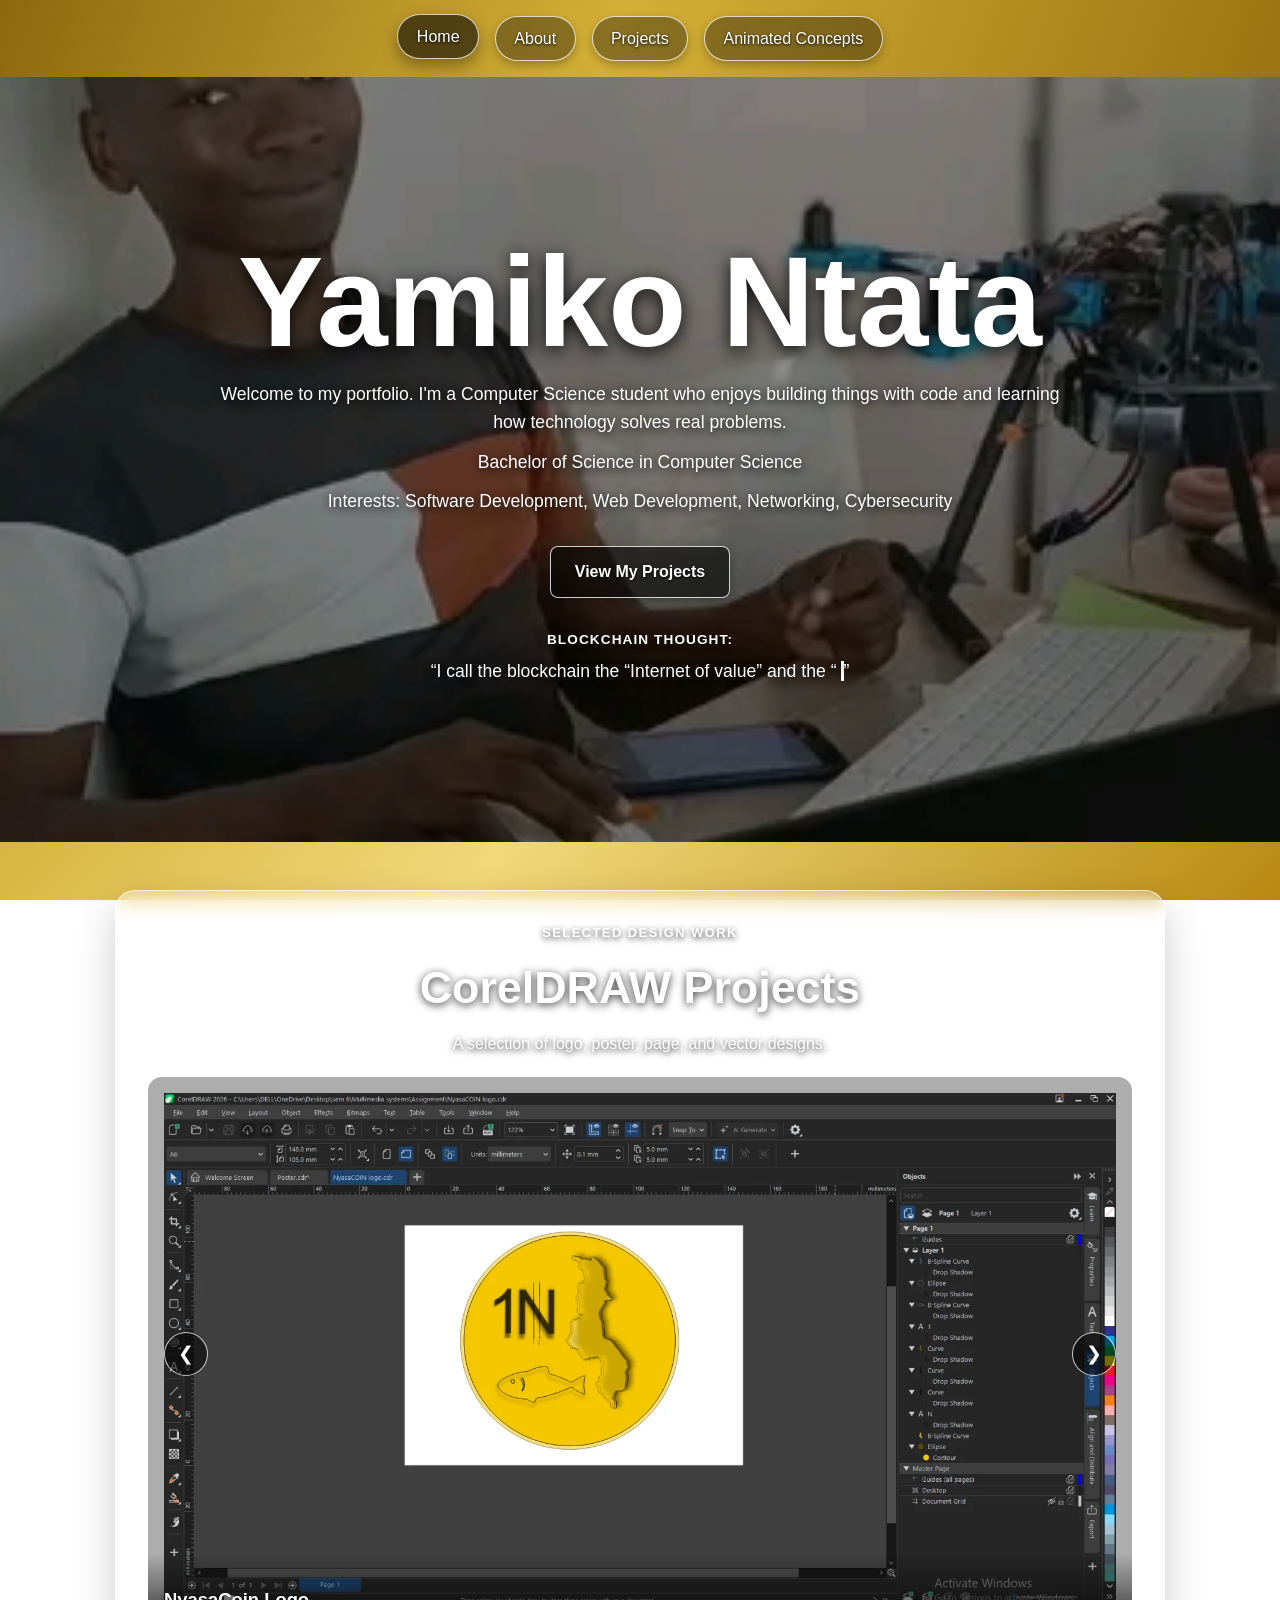
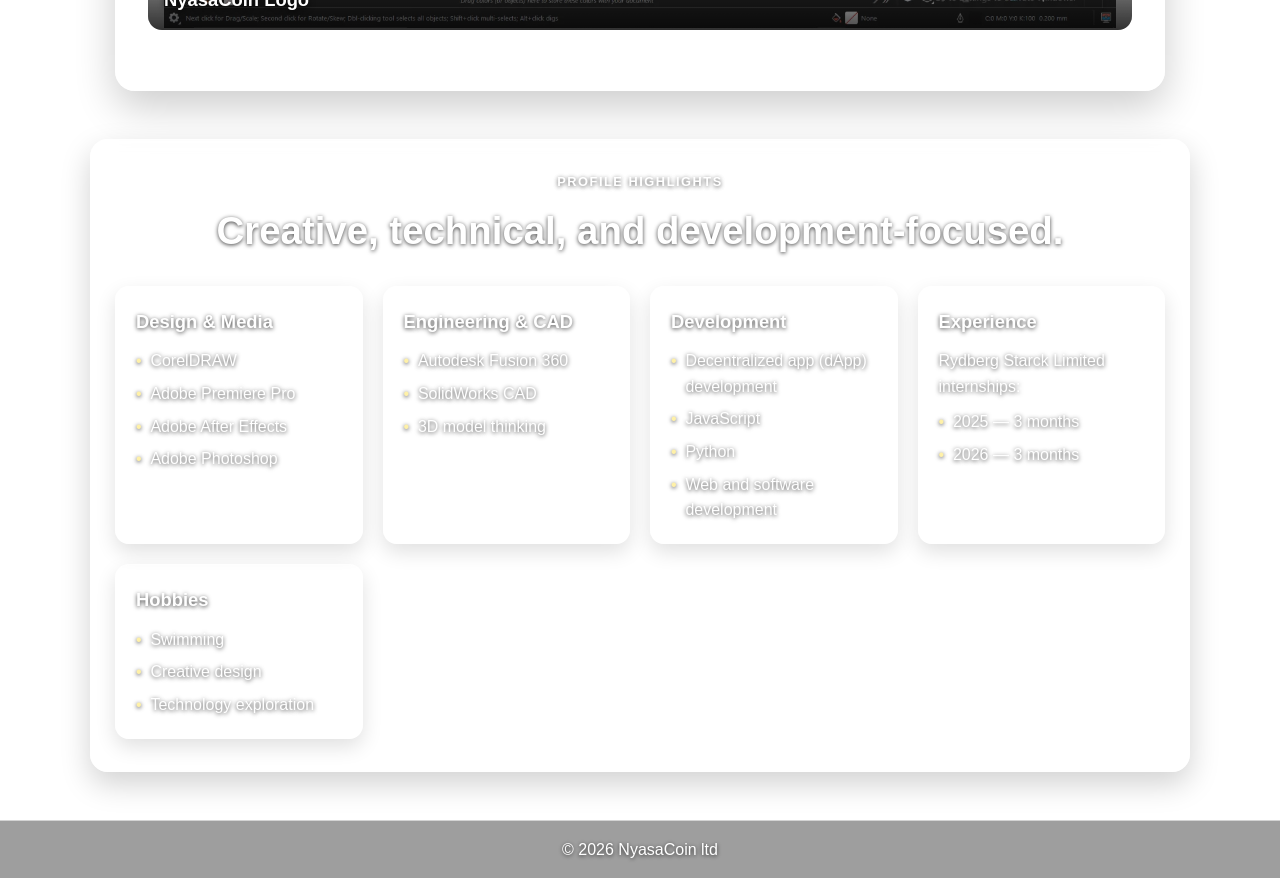
<file: index.html>
<!DOCTYPE html>
<html lang="en">
<head>
  <meta charset="UTF-8">
  <meta name="viewport" content="width=device-width, initial-scale=1.0">
  <title>Yamiko Ntata | Home</title>
  <link rel="stylesheet" href="css/style.css">
  <link rel="stylesheet" href="css/gallery.css">
</head>
<body>
  <header>
    <nav>
      <a href="index.html" aria-current="page">Home</a>
      <a href="about.html">About</a>
      <a href="projects.html">Projects</a>
      <a href="animations.html">Animated Concepts</a>
    </nav>
  </header>

  <div class="coin-bg" aria-hidden="true">
    <div class="coin-line">
      <span>₿ Ξ ₮ ◎ Ð ₿ Ξ ₮ ◎ Ð ₿ Ξ ₮ ◎ Ð</span>
      <span>₿ Ξ ₮ ◎ Ð ₿ Ξ ₮ ◎ Ð ₿ Ξ ₮ ◎ Ð</span>
    </div>
    <div class="coin-line line-2">
      <span>Ð ◎ ₮ Ξ ₿ Ð ◎ ₮ Ξ ₿ Ð ◎ ₮ Ξ ₿</span>
      <span>Ð ◎ ₮ Ξ ₿ Ð ◎ ₮ Ξ ₿ Ð ◎ ₮ Ξ ₿</span>
    </div>
    <div class="coin-line line-3">
      <span>₿ ₮ Ξ Ð ◎ ₿ ₮ Ξ Ð ◎ ₿ ₮ Ξ Ð ◎</span>
      <span>₿ ₮ Ξ Ð ◎ ₿ ₮ Ξ Ð ◎ ₿ ₮ Ξ Ð ◎</span>
    </div>
  </div>

  <main>
    <section class="hero">
      <h1>Yamiko Ntata</h1>
      <p>Welcome to my portfolio. I'm a Computer Science student who enjoys building things with code and learning how technology solves real problems.</p>
      <p>Bachelor of Science in Computer Science</p>
      <p>Interests: Software Development, Web Development, Networking, Cybersecurity</p>
      <a class="button" href="projects.html">View My Projects</a>
      <p class="blockchain-quote"><span class="quote-label">Blockchain thought:</span> “<span id="typed-text" aria-live="polite"></span>”</p>
    </section>

    <section class="home-gallery" aria-labelledby="gallery-title">
      <div class="gallery-heading">
        <p class="eyebrow">Selected design work</p>
        <h2 id="gallery-title">CorelDRAW Projects</h2>
        <p>A selection of logo, poster, page, and vector designs.</p>
      </div>
      <div class="gallery-frame" id="corel-gallery" aria-roledescription="carousel" aria-label="CorelDRAW project gallery">
        <figure class="gallery-slide is-active" aria-hidden="false">
          <img src="images/coreldrawproject/nyasacoin-logo.webp" alt="NyasaCoin logo design created in CorelDRAW" loading="lazy">
          <figcaption>NyasaCoin Logo</figcaption>
        </figure>
        <figure class="gallery-slide" aria-hidden="true">
          <img src="images/coreldrawproject/nyasacoin-poster.webp" alt="NyasaCoin promotional poster designed in CorelDRAW" loading="lazy">
          <figcaption>NyasaCoin Poster</figcaption>
        </figure>
        <figure class="gallery-slide" aria-hidden="true">
          <img src="images/coreldrawproject/page-design.webp" alt="Page layout design created in CorelDRAW" loading="lazy">
          <figcaption>Page Design</figcaption>
        </figure>
        <figure class="gallery-slide" aria-hidden="true">
          <img src="images/coreldrawproject/vector-artwork.webp" alt="Vector artwork created in CorelDRAW" loading="lazy">
          <figcaption>Vector Artwork</figcaption>
        </figure>
        <button class="gallery-control gallery-prev" type="button" aria-label="Show previous CorelDRAW project">&#10094;</button>
        <button class="gallery-control gallery-next" type="button" aria-label="Show next CorelDRAW project">&#10095;</button>
      </div>
      <div class="gallery-dots" role="group" aria-label="Choose a CorelDRAW project">
        <button class="gallery-dot is-active" type="button" aria-label="Show NyasaCoin Logo" aria-current="true"></button>
        <button class="gallery-dot" type="button" aria-label="Show NyasaCoin Poster"></button>
        <button class="gallery-dot" type="button" aria-label="Show Page Design"></button>
        <button class="gallery-dot" type="button" aria-label="Show Vector Artwork"></button>
      </div>
    </section>

    <section class="home-highlights">
      <div class="highlight-intro">
        <p class="eyebrow">Profile Highlights</p>
        <h2>Creative, technical, and development-focused.</h2>
      </div>
      <div class="highlight-grid">
        <article class="high-card">
          <h3>Design &amp; Media</h3>
          <ul><li>CorelDRAW</li><li>Adobe Premiere Pro</li><li>Adobe After Effects</li><li>Adobe Photoshop</li></ul>
        </article>
        <article class="high-card">
          <h3>Engineering &amp; CAD</h3>
          <ul><li>Autodesk Fusion 360</li><li>SolidWorks CAD</li><li>3D model thinking</li></ul>
        </article>
        <article class="high-card">
          <h3>Development</h3>
          <ul><li>Decentralized app (dApp) development</li><li>JavaScript</li><li>Python</li><li>Web and software development</li></ul>
        </article>
        <article class="high-card">
          <h3>Experience</h3>
          <p>Rydberg Starck Limited internships:</p>
          <ul><li>2025 — 3 months</li><li>2026 — 3 months</li></ul>
        </article>
        <article class="high-card">
          <h3>Hobbies</h3>
          <ul><li>Swimming</li><li>Creative design</li><li>Technology exploration</li></ul>
        </article>
      </div>
    </section>
  </main>

  <footer><p>&copy; 2026 NyasaCoin ltd</p></footer>

  <script src="js/script.js"></script>
  <script src="js/gallery.js"></script>
</body>
</html>
</file>
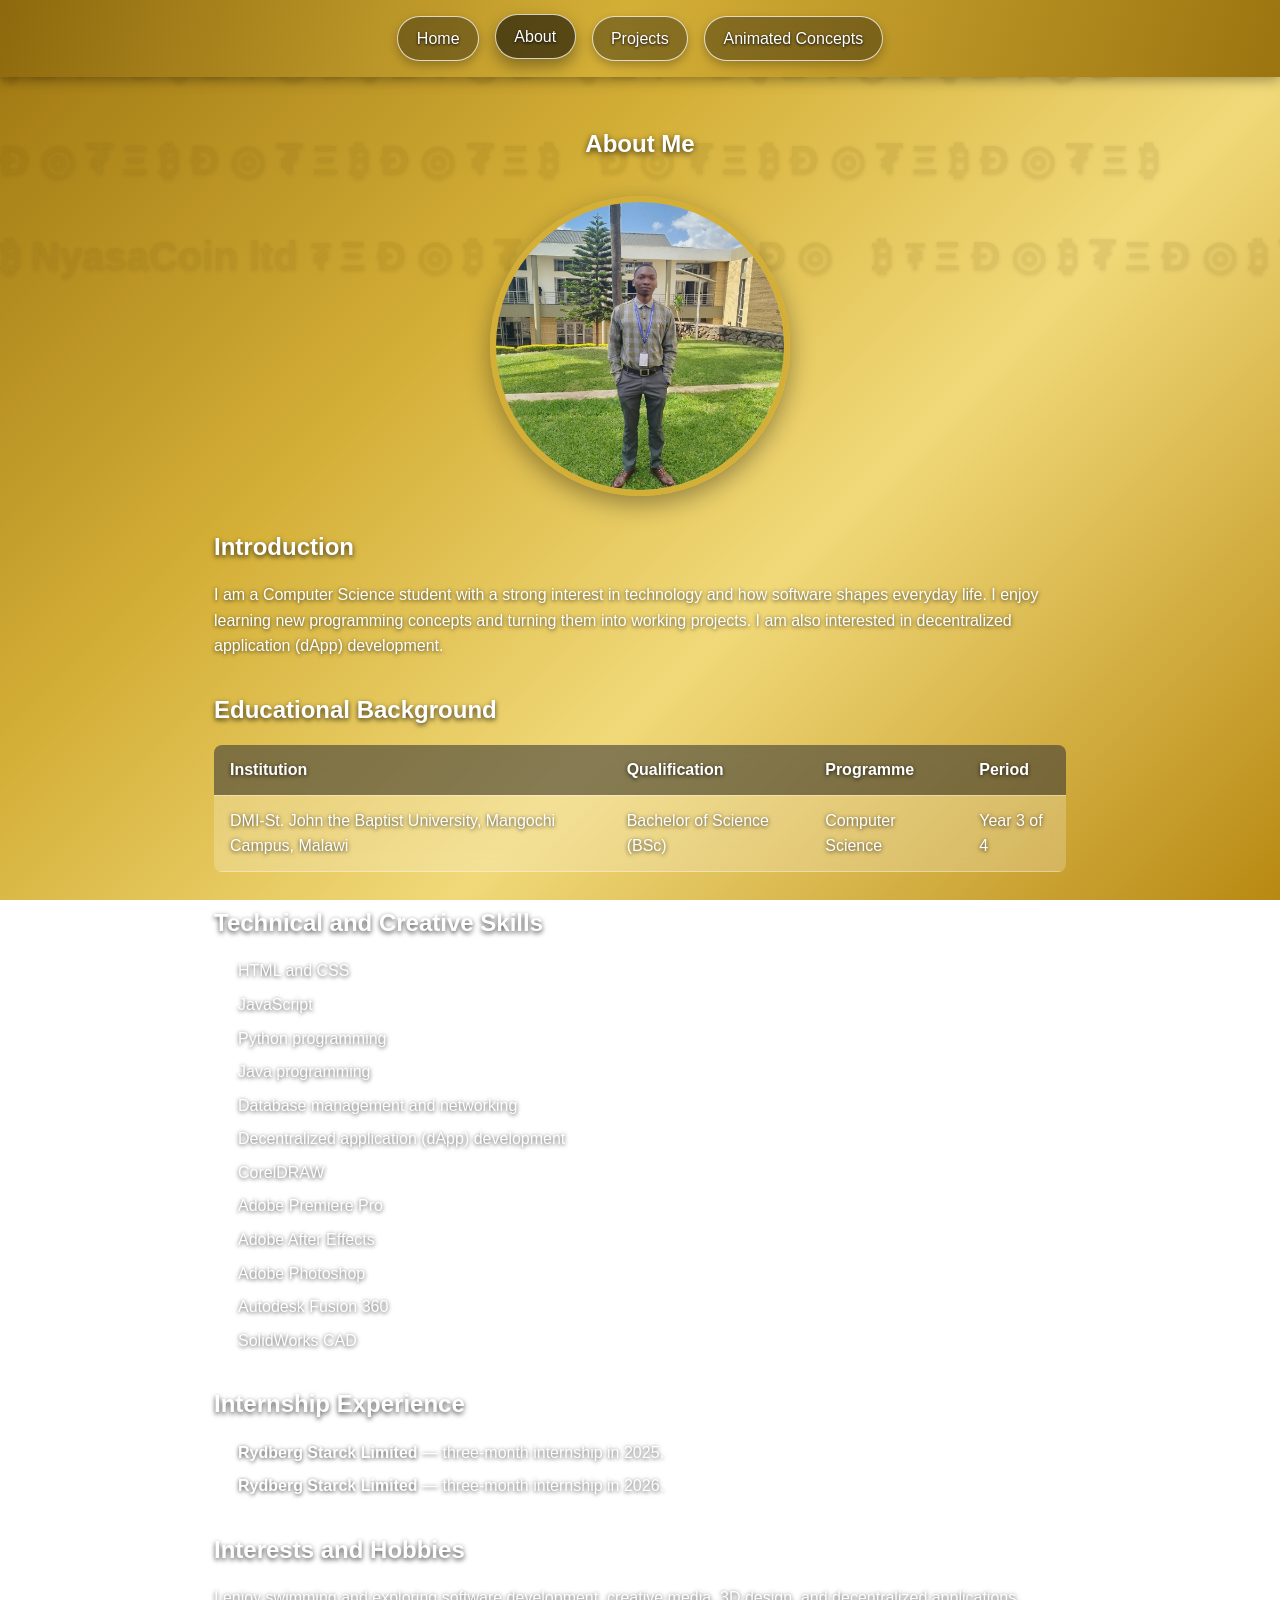
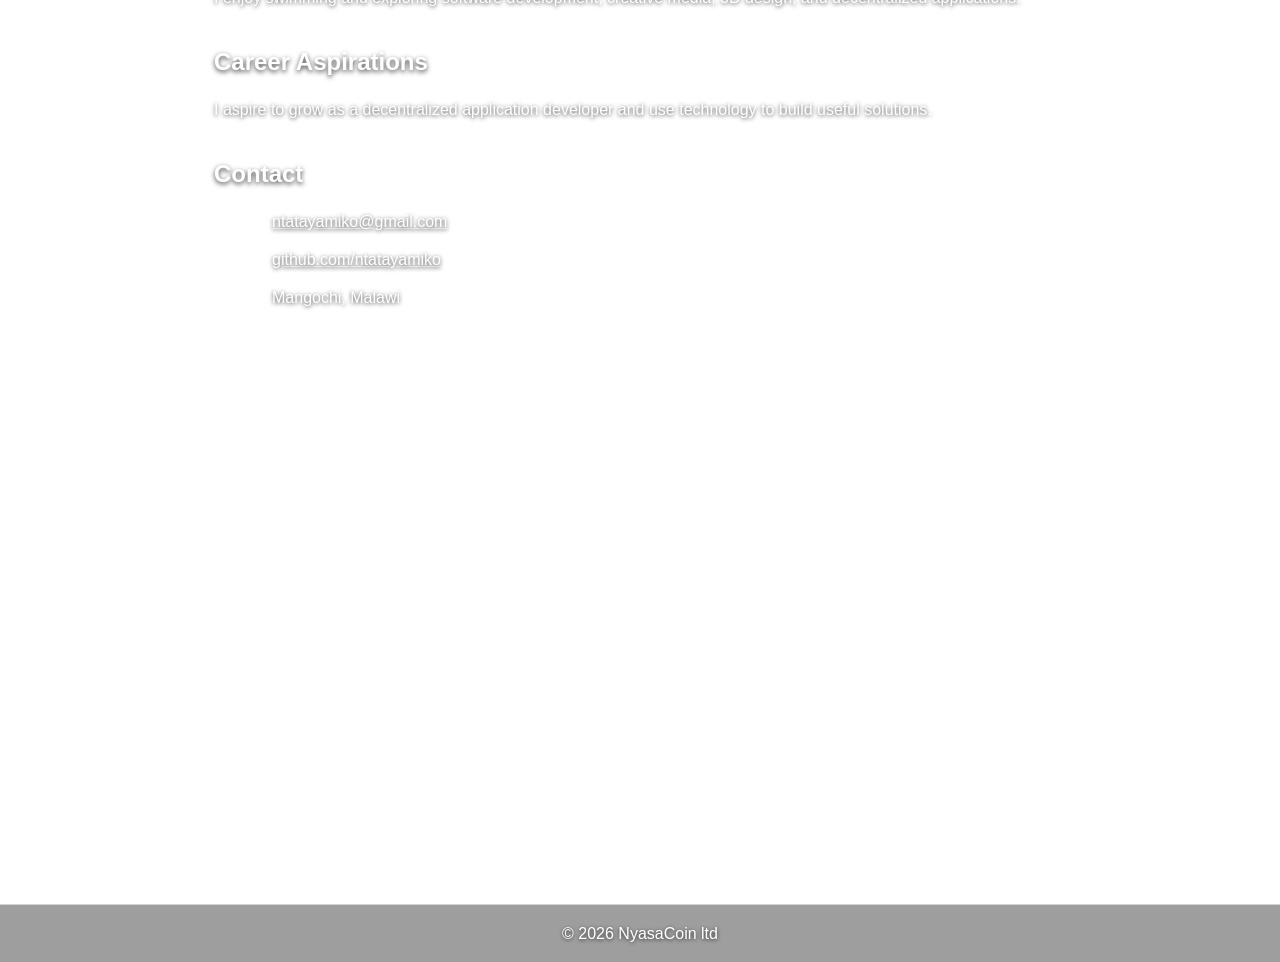
<file: about.html>
<!DOCTYPE html>
<html lang="en">
<head>
  <meta charset="UTF-8">
  <meta name="viewport" content="width=device-width, initial-scale=1.0">
  <title>About | Yamiko Ntata</title>
  <link rel="stylesheet" href="css/style.css">
</head>
<body>
  <header>
    <nav>
      <a href="index.html">Home</a>
      <a href="about.html" aria-current="page">About</a>
      <a href="projects.html">Projects</a>
      <a href="animations.html">Animated Concepts</a>
    </nav>
  </header>

  <div class="coin-bg" aria-hidden="true">
    <div class="coin-line">
      <span>₿ Ξ ₮ ◎ Ð ₿ Ξ ₮ ◎ Ð ₿ Ξ ₮ ◎ Ð</span>
      <span>₿ Ξ ₮ ◎ Ð ₿ Ξ ₮ ◎ Ð ₿ Ξ ₮ ◎ Ð</span>
    </div>
    <div class="coin-line line-2">
      <span>Ð ◎ ₮ Ξ ₿ Ð ◎ ₮ Ξ ₿ Ð ◎ ₮ Ξ ₿</span>
      <span>Ð ◎ ₮ Ξ ₿ Ð ◎ ₮ Ξ ₿ Ð ◎ ₮ Ξ ₿</span>
    </div>
    <div class="coin-line line-3">
      <span>₿ NyasaCoin ltd ₮ Ξ Ð ◎ ₿ ₮ Ξ Ð ◎ ₿ ₮ Ξ Ð ◎</span>
      <span>₿ ₮ Ξ Ð ◎ ₿ ₮ Ξ Ð ◎ ₿ ₮ Ξ Ð ◎</span>
    </div>
  </div>

  <main>
    <section class="about">
      <h1>About Me</h1>
      <img src="images/profile.jpg" alt="Portrait photo of Yamiko Ntata" class="profile-photo">

      <h2>Introduction</h2>
      <p>I am a Computer Science student with a strong interest in technology and how software shapes everyday life. I enjoy learning new programming concepts and turning them into working projects. I am also interested in decentralized application (dApp) development.</p>

      <h2>Educational Background</h2>
      <div class="table-wrapper">
        <table>
          <thead>
            <tr>
              <th>Institution</th>
              <th>Qualification</th>
              <th>Programme</th>
              <th>Period</th>
            </tr>
          </thead>
          <tbody>
            <tr>
              <td>DMI-St. John the Baptist University, Mangochi Campus, Malawi</td>
              <td>Bachelor of Science (BSc)</td>
              <td>Computer Science</td>
              <td>Year 3 of 4</td>
            </tr>
          </tbody>
        </table>
      </div>

      <h2>Technical and Creative Skills</h2>
      <ul>
        <li>HTML and CSS</li>
        <li>JavaScript</li>
        <li>Python programming</li>
        <li>Java programming</li>
        <li>Database management and networking</li>
        <li>Decentralized application (dApp) development</li>
        <li>CorelDRAW</li>
        <li>Adobe Premiere Pro</li>
        <li>Adobe After Effects</li>
        <li>Adobe Photoshop</li>
        <li>Autodesk Fusion 360</li>
        <li>SolidWorks CAD</li>
      </ul>

      <h2>Internship Experience</h2>
      <ul>
        <li><strong>Rydberg Starck Limited</strong> — three-month internship in 2025.</li>
        <li><strong>Rydberg Starck Limited</strong> — three-month internship in 2026.</li>
      </ul>

      <h2>Interests and Hobbies</h2>
      <p>I enjoy swimming and exploring software development, creative media, 3D design, and decentralized applications.</p>

      <h2>Career Aspirations</h2>
      <p>I aspire to grow as a decentralized application developer and use technology to build useful solutions.</p>

      <h2>Contact</h2>
      <ul class="contact-list">
        <li>
          <svg class="contact-icon" viewBox="0 0 24 24" aria-hidden="true">
            <path d="M3 5h18v14H3z" fill="none" stroke="currentColor" stroke-width="2"/>
            <path d="m3 5 9 7 9-7" fill="none" stroke="currentColor" stroke-width="2"/>
          </svg>
          <a href="mailto:ntatayamiko@gmail.com">ntatayamiko@gmail.com</a>
        </li>
        <li>
          <svg class="contact-icon" viewBox="0 0 24 24" aria-hidden="true">
            <path d="M12 2a10 10 0 0 0-3.16 19.49c.5.09.68-.22.68-.48v-1.7c-2.78.6-3.37-1.34-3.37-1.34-.45-1.16-1.11-1.47-1.11-1.47-.91-.62.07-.61.07-.61 1 .07 1.53 1.03 1.53 1.03.9 1.52 2.34 1.08 2.91.83.09-.65.35-1.08.63-1.33-2.22-.25-4.55-1.11-4.55-4.94 0-1.09.39-1.98 1.03-2.68-.1-.25-.45-1.27.1-2.64 0 0 .84-.27 2.75 1.02a9.6 9.6 0 0 1 5 0c1.91-1.29 2.75-1.02 2.75-1.02.55 1.37.2 2.39.1 2.64.64.7 1.03 1.59 1.03 2.68 0 3.84-2.34 4.68-4.57 4.93.36.31.68.92.68 1.85v2.74c0 .27.18.58.69.48A10 10 0 0 0 12 2z" fill="currentColor"/>
          </svg>
          <a href="https://github.com/ntatayamiko" target="_blank" rel="noopener">github.com/ntatayamiko</a>
        </li>
        <li>
          <svg class="contact-icon" viewBox="0 0 24 24" aria-hidden="true">
            <path d="M12 21s-7-6.2-7-11a7 7 0 0 1 14 0c0 4.8-7 11-7 11z" fill="none" stroke="currentColor" stroke-width="2"/>
            <circle cx="12" cy="10" r="2.5" fill="currentColor"/>
          </svg>
          <span>Mangochi, Malawi</span>
        </li>
      </ul>

      <div class="message-box" id="contact-form">
        <h2>Send Me a Message</h2>
        <p>Fill in the form and click Send. WhatsApp will open with your message ready, and you just tap send.</p>
        <form id="whatsapp-form" class="admin-form">
          <label>Your name <input type="text" id="sender-name" required></label>
          <label>Your message <textarea id="sender-message" rows="5" required></textarea></label>
          <button type="submit" class="button">Send via WhatsApp</button>
        </form>
      </div>
    </section>
  </main>

  <footer>
    <p>&copy; 2026 NyasaCoin ltd</p>
  </footer>

  <script src="js/script.js"></script>
</body>
</html>
</file>
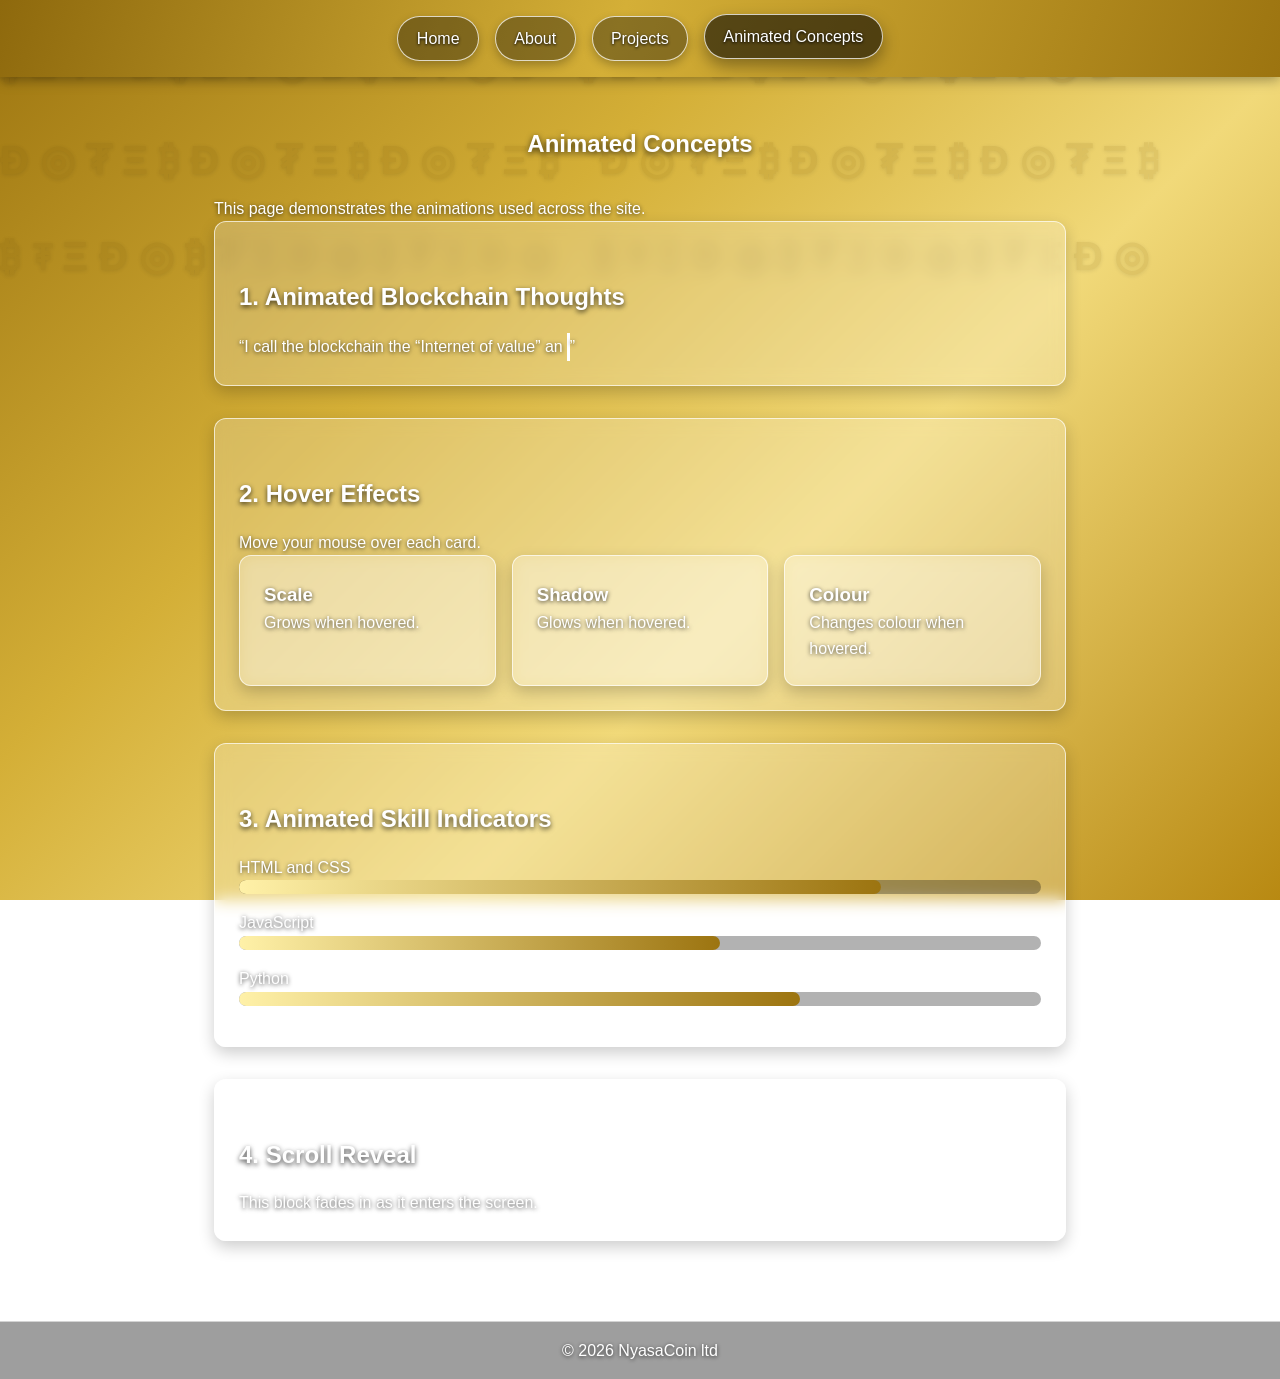
<file: animations.html>
<!DOCTYPE html>
<html lang="en">
<head>
  <meta charset="UTF-8">
  <meta name="viewport" content="width=device-width, initial-scale=1.0">
  <title>Animated Concepts | Yamiko Ntata</title>
  <link rel="stylesheet" href="css/style.css">
</head>
<body>
  <header>
    <nav>
      <a href="index.html">Home</a>
      <a href="about.html">About</a>
      <a href="projects.html">Projects</a>
      <a href="animations.html" aria-current="page">Animated Concepts</a>
    </nav>
  </header>

  <div class="coin-bg" aria-hidden="true">
    <div class="coin-line">
      <span>₿ Ξ ₮ ◎ Ð ₿ Ξ ₮ ◎ Ð ₿ Ξ ₮ ◎ Ð</span>
      <span>₿ Ξ ₮ ◎ Ð ₿ Ξ ₮ ◎ Ð ₿ Ξ ₮ ◎ Ð</span>
    </div>
    <div class="coin-line line-2">
      <span>Ð ◎ ₮ Ξ ₿ Ð ◎ ₮ Ξ ₿ Ð ◎ ₮ Ξ ₿</span>
      <span>Ð ◎ ₮ Ξ ₿ Ð ◎ ₮ Ξ ₿ Ð ◎ ₮ Ξ ₿</span>
    </div>
    <div class="coin-line line-3">
      <span>₿ ₮ Ξ Ð ◎ ₿ ₮ Ξ Ð ◎ ₿ ₮ Ξ Ð ◎</span>
      <span>₿ ₮ Ξ Ð ◎ ₿ ₮ Ξ Ð ◎ ₿ ₮ Ξ Ð ◎</span>
    </div>
  </div>

  <main>
    <section class="animations-page">
      <h1>Animated Concepts</h1>
      <p>This page demonstrates the animations used across the site.</p>

      <div class="demo-block reveal">
        <h2>1. Animated Blockchain Thoughts</h2>
        <p>“<span id="typed-text" aria-live="polite"></span>”</p>
      </div>

      <div class="demo-block reveal">
        <h2>2. Hover Effects</h2>
        <p>Move your mouse over each card.</p>
        <div class="card-row">
          <div class="demo-card"><h3>Scale</h3><p>Grows when hovered.</p></div>
          <div class="demo-card"><h3>Shadow</h3><p>Glows when hovered.</p></div>
          <div class="demo-card"><h3>Colour</h3><p>Changes colour when hovered.</p></div>
        </div>
      </div>

      <div class="demo-block reveal">
        <h2>3. Animated Skill Indicators</h2>
        <div class="skill"><span>HTML and CSS</span><div class="skill-track"><div class="skill-fill" data-level="80"></div></div></div>
        <div class="skill"><span>JavaScript</span><div class="skill-track"><div class="skill-fill" data-level="60"></div></div></div>
        <div class="skill"><span>Python</span><div class="skill-track"><div class="skill-fill" data-level="70"></div></div></div>
      </div>

      <div class="demo-block reveal">
        <h2>4. Scroll Reveal</h2>
        <p>This block fades in as it enters the screen.</p>
      </div>
    </section>
  </main>

  <footer><p>&copy; 2026 NyasaCoin ltd</p></footer>
  <script src="js/script.js"></script>
</body>
</html>
</file>
<file: css/style.css>
/* Gold palette with translucent white panels and white typography. */
:root {
  --gold: #d4af37;
  --gold-light: #fff1a8;
  --gold-deep: #9c7410;
  --glass: rgba(255, 255, 255, 0.22);
  --glass-strong: rgba(255, 255, 255, 0.3);
  --white: #ffffff;
  --shadow: rgba(0, 0, 0, 0.75);
}

* {
  box-sizing: border-box;
  margin: 0;
  padding: 0;
}

html {
  min-height: 100%;
}

body {
  min-height: 100vh;
  display: flex;
  flex-direction: column;
  position: relative;
  font-family: Arial, Helvetica, sans-serif;
  line-height: 1.6;
  color: var(--white);
  text-shadow: 0 1px 4px var(--shadow);
  background: linear-gradient(135deg, #9d7510 0%, #d4af37 35%, #f1d979 62%, #b88912 100%);
  background-attachment: fixed;
}

body > :not(.coin-bg),
.layout {
  position: relative;
  z-index: 1;
}

.content,
.layout {
  flex: 1;
  display: flex;
  flex-direction: column;
}

.content > main,
.layout main {
  flex: 1;
}

header {
  position: sticky;
  top: 0;
  z-index: 10;
  background: linear-gradient(110deg, #8e690d, #d4af37 48%, #9c7410);
  box-shadow: 0 3px 12px rgba(0, 0, 0, 0.35);
}

header nav {
  display: flex;
  justify-content: center;
  flex-wrap: wrap;
  gap: 1rem;
  padding: 1rem;
}

header nav a {
  display: inline-block;
  padding: 0.55rem 1.15rem;
  color: var(--white);
  background: rgba(0, 0, 0, 0.35);
  border: 1px solid rgba(255, 255, 255, 0.75);
  border-radius: 999px;
  text-decoration: none;
  text-shadow: 0 1px 3px #000000;
  box-shadow: 0 4px 10px rgba(0, 0, 0, 0.25);
  transition: transform 0.2s ease, box-shadow 0.2s ease, background 0.2s ease;
}

header nav a:hover,
header nav a[aria-current="page"] {
  color: var(--white);
  background: rgba(0, 0, 0, 0.58);
  transform: translateY(-2px);
  box-shadow: 0 7px 16px rgba(0, 0, 0, 0.35);
}

.hero {
  min-height: 85vh;
  display: flex;
  flex-direction: column;
  justify-content: center;
  align-items: center;
  gap: 0.7rem;
  padding: 3rem 2rem;
  text-align: center;
  background-color: #9d7510;
  background-image:
    linear-gradient(rgba(0, 0, 0, 0.42), rgba(0, 0, 0, 0.5)),
    url("../images/background.jpg");
  background-size: cover;
  background-position: center;
  background-repeat: no-repeat;
}

.hero h1 {
  font-size: clamp(4rem, 10vw, 8rem);
  line-height: 1.05;
  color: var(--white);
  text-shadow: 0 4px 18px rgba(0, 0, 0, 0.9);
}

.hero p {
  max-width: 850px;
  color: var(--white);
  font-size: 1.1rem;
  text-shadow: 0 2px 8px rgba(0, 0, 0, 0.95);
}

#typed-text {
  border-right: 3px solid var(--white);
  padding-right: 4px;
  animation: blink 0.8s step-end infinite;
}

@keyframes blink {
  50% { border-color: transparent; }
}

.button {
  display: inline-block;
  margin-top: 1.25rem;
  padding: 0.75rem 1.5rem;
  color: var(--white);
  background: rgba(0, 0, 0, 0.58);
  border: 1px solid rgba(255, 255, 255, 0.8);
  border-radius: 8px;
  text-decoration: none;
  font: inherit;
  font-weight: 700;
  text-shadow: 0 1px 3px #000000;
  box-shadow: 0 4px 10px rgba(0, 0, 0, 0.25);
  transition: transform 0.2s ease, box-shadow 0.2s ease;
}

.button:hover {
  color: var(--white);
  transform: translateY(-3px);
  box-shadow: 0 9px 20px rgba(0, 0, 0, 0.38);
}

footer {
  position: relative;
  z-index: 2;
  flex-shrink: 0;
  margin-top: auto;
  padding: 1rem;
  text-align: center;
  color: var(--white);
  background: rgba(0, 0, 0, 0.38);
  border-top: 1px solid rgba(255, 255, 255, 0.55);
}

.home-highlights {
  width: min(1100px, calc(100% - 2rem));
  margin: 2rem auto 3rem;
  padding: 2rem 1.5rem;
  background: var(--glass);
  border: 1px solid rgba(255, 255, 255, 0.7);
  border-radius: 18px;
  backdrop-filter: blur(8px);
  -webkit-backdrop-filter: blur(8px);
  box-shadow: 0 12px 30px rgba(0, 0, 0, 0.18);
}

.highlight-intro {
  margin-bottom: 1.5rem;
  text-align: center;
}

.eyebrow {
  font-size: 0.8rem;
  font-weight: 700;
  letter-spacing: 0.12em;
  text-transform: uppercase;
  opacity: 0.9;
  margin-bottom: 0.5rem;
}

.highlight-intro h2 {
  font-size: clamp(1.8rem, 3vw, 2.8rem);
  color: var(--white);
}

.highlight-grid {
  display: grid;
  grid-template-columns: repeat(auto-fit, minmax(220px, 1fr));
  gap: 1.25rem;
}

.high-card {
  background: rgba(255, 255, 255, 0.12);
  border: 1px solid rgba(255, 255, 255, 0.5);
  border-radius: 14px;
  padding: 1.25rem;
  box-shadow: 0 8px 20px rgba(0, 0, 0, 0.12);
}

.high-card h3 {
  margin-bottom: 0.75rem;
  font-size: 1.15rem;
  color: var(--white);
}

.high-card ul {
  list-style: none;
  display: flex;
  flex-direction: column;
  gap: 0.45rem;
}

.high-card li {
  position: relative;
  padding-left: 0.9rem;
  color: var(--white);
}

.high-card li::before {
  content: "•";
  position: absolute;
  left: 0;
  color: var(--gold-light);
}

.high-card p {
  margin-bottom: 0.6rem;
  color: var(--white);
}

.about {
  max-width: 900px;
  margin: 0 auto;
  padding: 3rem 1.5rem;
}

.about h1,
.animations-page h1,
.projects > h1 {
  margin-bottom: 2rem;
  text-align: center;
  color: var(--white);
  text-shadow: 0 2px 6px var(--shadow);
}

.about h2,
.demo-block h2,
.project-card h2 {
  margin-top: 2rem;
  margin-bottom: 1rem;
  color: var(--white);
  text-shadow: 0 2px 5px var(--shadow);
}

.about ul,
.about ol,
.project-card ul {
  margin-left: 1.5rem;
}

.about li,
.project-card li {
  margin-bottom: 0.5rem;
}

.profile-photo {
  display: block;
  width: min(300px, 75vw);
  height: min(300px, 75vw);
  object-fit: cover;
  border: 6px solid var(--gold);
  border-radius: 50%;
  margin: 0 auto 2rem;
  box-shadow: 0 8px 24px rgba(0, 0, 0, 0.35);
}

.table-wrapper {
  overflow-x: auto;
}

table {
  width: 100%;
  border-collapse: collapse;
  overflow: hidden;
  border-radius: 8px;
  color: var(--white);
  background: var(--glass);
  text-shadow: 0 1px 4px var(--shadow);
  backdrop-filter: blur(8px);
  -webkit-backdrop-filter: blur(8px);
}

th,
td {
  padding: 0.75rem 1rem;
  text-align: left;
  border-bottom: 1px solid rgba(255, 255, 255, 0.35);
}

th {
  color: var(--white);
  background: rgba(0, 0, 0, 0.45);
}

tbody tr:hover {
  background: rgba(255, 255, 255, 0.18);
}

.projects {
  width: min(1000px, 100%);
  margin: 0 auto;
  padding: 3rem 1.5rem;
}

.projects > p {
  margin-bottom: 2rem;
  text-align: center;
}

.project-card,
.demo-card,
.demo-block,
.message-box {
  color: var(--white);
  background: var(--glass);
  border: 1px solid rgba(255, 255, 255, 0.68);
  border-radius: 12px;
  text-shadow: 0 1px 4px var(--shadow);
  box-shadow: 0 6px 16px rgba(0, 0, 0, 0.2);
  backdrop-filter: blur(8px);
  -webkit-backdrop-filter: blur(8px);
}

.project-card {
  padding: 1.5rem;
  margin-bottom: 2rem;
  transition: transform 0.3s ease, box-shadow 0.3s ease;
}

.project-card:hover,
.demo-card:hover {
  transform: translateY(-5px);
  box-shadow: 0 12px 25px rgba(0, 0, 0, 0.34);
}

.project-card img {
  display: block;
  width: 100%;
  height: auto;
  margin-bottom: 1rem;
  border-radius: 8px;
}

.animations-page {
  max-width: 900px;
  margin: 0 auto;
  padding: 3rem 1.5rem;
}

.demo-block {
  padding: 1.5rem;
  margin-bottom: 2rem;
}

.card-row {
  display: flex;
  flex-wrap: wrap;
  gap: 1rem;
}

.demo-card {
  flex: 1 1 200px;
  padding: 1.5rem;
  transition: transform 0.3s ease, box-shadow 0.3s ease;
}

.skill {
  margin-bottom: 1rem;
}

.skill-track {
  height: 14px;
  overflow: hidden;
  border-radius: 999px;
  background: rgba(0, 0, 0, 0.3);
}

.skill-fill {
  width: 0;
  height: 100%;
  border-radius: 999px;
  background: linear-gradient(90deg, #fff1a8, #9c7410);
  transition: width 1.2s ease;
}

.reveal {
  opacity: 0;
  transform: translateY(30px);
  transition: opacity 0.6s ease, transform 0.6s ease;
}

.reveal.visible {
  opacity: 1;
  transform: translateY(0);
}

.coin-bg {
  position: fixed;
  inset: 0;
  z-index: 0;
  overflow: hidden;
  opacity: 0.12;
  pointer-events: none;
}

.coin-line {
  display: flex;
  width: max-content;
  margin: 2rem 0;
  animation: coin-scroll 30s linear infinite;
}

.coin-line span {
  padding-right: 2.5rem;
  color: #70520a;
  font-size: 2.5rem;
  font-weight: bold;
  white-space: nowrap;
}

.coin-line.line-2 {
  animation-direction: reverse;
  animation-duration: 45s;
}

.coin-line.line-3 {
  animation-duration: 20s;
}

@keyframes coin-scroll {
  from { transform: translateX(0); }
  to { transform: translateX(-50%); }
}

.message-box {
  padding: 1.5rem;
  margin-top: 2rem;
}

.message-box h2 {
  margin: 0 0 0.75rem;
}

.message-box p {
  margin-bottom: 1rem;
}

#whatsapp-form {
  display: flex;
  flex-direction: column;
  gap: 1.25rem;
  margin-top: 1rem;
}

#whatsapp-form label {
  display: flex;
  flex-direction: column;
  gap: 0.4rem;
  color: var(--white);
}

#whatsapp-form input,
#whatsapp-form textarea {
  width: 100%;
  padding: 0.6rem;
  color: var(--white);
  background: rgba(0, 0, 0, 0.38);
  border: 1px solid rgba(255, 255, 255, 0.55);
  border-radius: 6px;
  font: inherit;
}

#whatsapp-form textarea {
  min-height: 140px;
  resize: vertical;
}

#whatsapp-form .button {
  align-self: flex-start;
  cursor: pointer;
}

.contact-list {
  margin-left: 0;
  list-style: none;
}

.contact-list li {
  display: flex;
  align-items: center;
  gap: 0.75rem;
  margin-bottom: 0.75rem;
}

.contact-list a,
.projects a:not(.button) {
  color: var(--white);
  text-shadow: 0 1px 4px var(--shadow);
}

.contact-icon {
  width: 22px;
  height: 22px;
  flex-shrink: 0;
  color: var(--white);
}

@media (max-width: 600px) {
  header nav {
    gap: 0.45rem;
    padding: 0.75rem 0.4rem;
  }

  header nav a {
    padding: 0.45rem 0.75rem;
    font-size: 0.9rem;
  }

  .hero {
    min-height: 75vh;
    padding: 2rem 1rem;
  }

  .hero h1 {
    font-size: clamp(3.5rem, 15vw, 5.25rem);
  }

  .home-highlights {
    width: min(100% - 1rem, 1100px);
    padding: 1.25rem 1rem;
  }

  .projects,
  .about,
  .animations-page {
    padding: 2rem 1rem;
  }
}

@media (prefers-reduced-motion: reduce) {
  *,
  *::before,
  *::after {
    scroll-behavior: auto !important;
    animation-duration: 0.01ms !important;
    animation-iteration-count: 1 !important;
    transition-duration: 0.01ms !important;
  }

  .reveal {
    opacity: 1;
    transform: none;
  }
}
</file>
<file: css/gallery.css>
/* CorelDRAW portfolio carousel */
.home-gallery {
  width: min(1050px, calc(100% - 2rem));
  margin: 3rem auto;
  padding: clamp(1rem, 3vw, 2rem);
  color: #fff;
  text-align: center;
  background: rgba(255, 255, 255, 0.18);
  border: 1px solid rgba(255, 255, 255, 0.65);
  border-radius: 20px;
  box-shadow: 0 16px 40px rgba(0, 0, 0, 0.2);
  backdrop-filter: blur(10px);
  -webkit-backdrop-filter: blur(10px);
}

.gallery-heading {
  margin-bottom: 1.25rem;
}

.gallery-heading h2 {
  margin: 0.2rem 0 0.5rem;
  color: #fff;
  font-size: clamp(1.8rem, 4vw, 2.8rem);
  text-shadow: 0 2px 8px rgba(0, 0, 0, 0.8);
}

.gallery-heading p,
.gallery-slide figcaption {
  color: #fff;
  text-shadow: 0 2px 6px rgba(0, 0, 0, 0.9);
}

.gallery-frame {
  position: relative;
  overflow: hidden;
  min-height: 260px;
  aspect-ratio: 16 / 9;
  border-radius: 14px;
  background: rgba(0, 0, 0, 0.32);
}

.gallery-slide {
  position: absolute;
  inset: 0;
  display: grid;
  place-items: center;
  margin: 0;
  opacity: 0;
  transform: scale(1.035);
  transition: opacity 650ms ease, transform 900ms cubic-bezier(0.2, 0.7, 0.2, 1);
  pointer-events: none;
}

.gallery-slide.is-active {
  opacity: 1;
  transform: scale(1);
  pointer-events: auto;
}

.gallery-slide img {
  width: 100%;
  height: 100%;
  object-fit: contain;
  padding: 1rem;
}

.gallery-slide figcaption {
  position: absolute;
  right: 0;
  bottom: 0;
  left: 0;
  padding: 2rem 1rem 1rem;
  font-size: 1.15rem;
  font-weight: 700;
  text-align: left;
  background: linear-gradient(transparent, rgba(0, 0, 0, 0.72));
}

.gallery-control {
  position: absolute;
  top: 50%;
  z-index: 2;
  display: grid;
  width: 2.75rem;
  height: 2.75rem;
  place-items: center;
  color: #fff;
  font-size: 1.2rem;
  cursor: pointer;
  background: rgba(0, 0, 0, 0.55);
  border: 1px solid rgba(255, 255, 255, 0.75);
  border-radius: 50%;
  transform: translateY(-50%);
  transition: background 180ms ease, scale 180ms ease;
}

.gallery-control:hover,
.gallery-control:focus-visible {
  background: rgba(0, 0, 0, 0.85);
  scale: 1.08;
}

.gallery-prev { left: 1rem; }
.gallery-next { right: 1rem; }

.gallery-dots {
  display: flex;
  justify-content: center;
  gap: 0.65rem;
  margin-top: 1rem;
}

.gallery-dot {
  width: 0.7rem;
  height: 0.7rem;
  padding: 0;
  cursor: pointer;
  background: rgba(255, 255, 255, 0.45);
  border: 1px solid #fff;
  border-radius: 50%;
  transition: transform 180ms ease, background 180ms ease;
}

.gallery-dot.is-active {
  background: #fff;
  transform: scale(1.25);
}

.gallery-control:focus-visible,
.gallery-dot:focus-visible {
  outline: 3px solid #fff;
  outline-offset: 3px;
}

@media (max-width: 600px) {
  .home-gallery {
    width: calc(100% - 1rem);
    margin: 2rem auto;
    padding: 1rem;
  }

  .gallery-frame {
    min-height: 220px;
  }

  .gallery-slide img {
    padding: 0.5rem;
  }

  .gallery-control {
    width: 2.3rem;
    height: 2.3rem;
  }
}

@media (prefers-reduced-motion: reduce) {
  .gallery-slide,
  .gallery-control,
  .gallery-dot {
    transition: none;
  }
}
</file>
